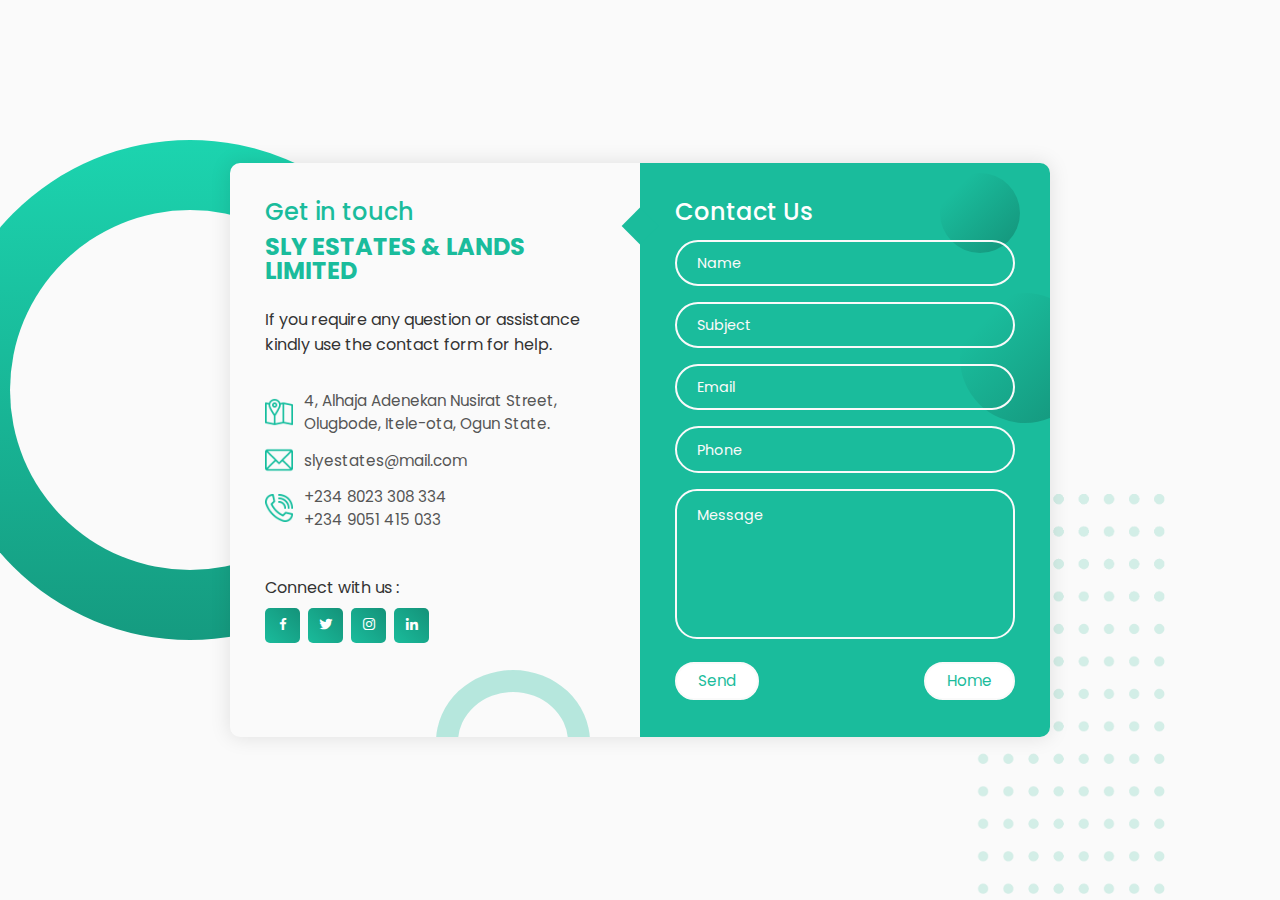
<file: Contact.html>
<!DOCTYPE html>
<html lang="en">
<head>
    <meta charset="UTF-8">
    <meta name="viewport" content="width=device-width, initial-scale=1.0">
    <title>CONTACT FORM</title>
    <link rel="stylesheet" href="contact.css">
    <!-- Box icon Link -->
    <link rel="stylesheet"
  href="https://cdn.jsdelivr.net/npm/boxicons@latest/css/boxicons.min.css">
</head>
<body>



    <div class="container">
        <span class="big-circle"></span>
        <img src="images/shape.png" class="square" alt="">
        <div class="form">
            <div class="contact-info">
                
                <h3 class="title"> Get in touch</h3>
                <h3 class="title" style="font-weight: 700;">SLY ESTATES & LANDS LIMITED</h3>
                <p class="text"> If you require any question or assistance kindly use the contact form for help.
                </p>

                <div class="info">
                    <div class="information">
                        <img src="images/location.png" alt="" class="icon">
                        <p>4, Alhaja Adenekan Nusirat Street, Olugbode, Itele-ota, Ogun State.</p>
                    </div>
                    <div class="information">
                        <img src="images/email.png" alt="" class="icon">
                        <p>slyestates@mail.com</p>
                    </div>
                    <div class="information">
                        <img src="images/phone.png" alt="" class="icon">
                        <p>+234 8023 308 334<br> +234 9051 415 033</p>
                    </div>
                </div>

                <div class="social-media">
                    <p>Connect with us :</p>
                    <div class="social-icon">
                        <a href="">
                            <i class='bx bxl-facebook'></i>
                        </a>
                        <a href="">
                            <i class='bx bxl-twitter'></i>
                        </a>
                        <a href="">
                            <i class='bx bxl-instagram'></i>
                        </a>
                        <a href="">
                            <i class='bx bxl-linkedin'></i>
                        </a>
                    </div>
                </div>
            </div>

            <div class="contact-form">
                <span class="circle one"></span>
                <span class="circle two"></span>

                <form action="https://formspree.io/f/xqkvwzjb" method="POST">
                    <h3 class="title"> Contact Us</h3>
                    <div class="input-container">
                        <input type="text" name="Name" class="input" required>
                        <label for=""> Name</label>
                        <span>Name</span>
                    </div>
                    <div class="input-container">
                        <input type="text" name="Subject" class="input" required>
                        <label for=""> Subject</label>
                        <span>Subject</span>
                    </div>
                    <div class="input-container">
                        <input type="email" name="E-mail" class="input" required>
                        <label for=""> Email</label>
                        <span>Email</span>
                    </div>
                    <div class="input-container">
                        <input type="tel" name="Phone" class="input" required>
                        <label for=""> Phone</label>
                        <span>Phone</span>
                    </div>
                    <div class="input-container textarea">
                        <textarea name="Message" class="input" cols="700" rows="5" required></textarea>
                        <label for=""> Message</label>
                        <span>Message</span>
                    </div>
                    <div class="down">
                    <input type="submit" value="Send" class="btn">
                    <a href="index.html" class="btn" style="text-decoration: none;"> Home</a>
                </div>
                </form>
            </div>
        </div>
    </div>
    


    <script src="javascript.js"></script>

</body>
</html>
</file>
<file: contact.css>
@import url('https://fonts.googleapis.com/css2?family=Poppins:wght@400;500;600;700&display=swap');

*{
    margin: 0;
    padding: 0;
    box-sizing: border-box;
}





body,
input,
textarea{
    font-family: 'Poppins', sans-serif;
}

.container{
    position: relative;
    width: 100%;
    min-height: 100vh;
    padding: 2rem;
    background-color: #fafafa;
    overflow: hidden;
    display: flex;
    justify-content: center;
    align-items: center;
}

.form{
    width: 100%;
    max-width: 820px;
    background-color: #fafafa;
    border-radius: 10px;
    box-shadow: 0 0 20px 1px rgba(0, 0, 0, 0.1);
    z-index: 1000;
    overflow: hidden;
    display: grid;
    grid-template-columns: repeat(2, 1fr);
}

.contact-form{
    background-color: #1abc9c;
    position: relative;
}

.circle{
    width: 100px;
    height: 100px;
    border-radius: 50%;
    background: linear-gradient(135deg, transparent 20%, #149279);
    position: absolute;
}

.circle.one{
    height: 130px;
    width: 130px;
    top: 130px;
    right: -40px;
}

.circle.two{
    height: 80px;
    width: 80px;
    top: 10px;
    right: 30px;
}

.contact-form:before{
content: '';
position: absolute;
width: 26px;
height: 26px;
background-color: #1abc9c;
transform: rotate(45deg);
top: 50px;
left: -13px;
}

form{
    padding: 2.3rem 2.2rem;
    z-index: 10;
    overflow: hidden;
    position: relative;
}

.title{
    color: #fff;
    font-weight: 500;
    font-size: 1.5rem;
    line-height: 1;
    margin-bottom: 0.7rem;
}

.input-container{
    position: relative;
    margin: 1rem 0;
}


.input{
    width: 100%;
    outline: none;
    border: 2px solid #fafafa;
    background: none;
    padding: 0.6rem 1.2rem;
    color: white;
    font-weight: 500;
    font-size: 0.95rem;
    letter-spacing: 0.5px;
    border-radius: 25px;
    transition: 0.3s;
}

textarea.input{
    padding: 0.8rem 1.2rem;
    min-height: 150px;
    border-radius: 22px;
    resize: none;
    overflow-y:auto ;
}

.input-container label{
    position: absolute;
    top: 50%;
    left: 15px;
    transform: translateY(-50%);
    padding: 0 0.4rem;
    color: #fafafa;
    font-size: 0.9rem;
    font-weight: 400;
    pointer-events: none;
    z-index: 1000;
    transition: 0.5s;
}

.input-container.textarea label{
    top: 1rem;
    transform: translateY(0);
}
.btn a{
    padding: 0.4rem 1.3rem;
    background-color: #fff;
    border: 2px solid #fafafa;
    font-size: 0.95rem;
    color: #1abc9c;
    line-height: 1;
    border-radius: 25px;
    outline: none;
    cursor: pointer;
    transition: 0.3s;
    margin: 0;
}
.down{
    display: flex;
    justify-content: space-between;
    align-items: center;
}

.btn{
    padding: 0.6rem 1.3rem;
    background-color: #fff;
    border: 2px solid #fafafa;
    font-size: 0.95rem;
    color: #1abc9c;
    line-height: 1;
    border-radius: 25px;
    outline: none;
    cursor: pointer;
    transition: 0.3s;
    margin: 0;
}

.btn:hover{
    background-color: transparent;
    color: white;
}
.input-container span{
    position: absolute;
    top: 0;
    left: 25px;
    transform: translateY(-50%);
    font-size: 0.8rem;
    padding: 0 0.4rem;
    color: transparent;
    pointer-events: none;
    z-index: 500;
    }

.input-container span::before,
.input-container span::after{
    content: '';
    position: absolute;
    opacity: 0;
    transition: 0.3s;
    width: 10%;
    height: 5px;
    background-color: #1abc9c;
    top: 50%;
    transform: translateY(-50%);
}

.input-container span::before{
    left: 50%;
}
.input-container span::after{
    right: 50%;
}

.input-container.focus label{
    top: 0;
    transform: translateY(-50%);
    left: 25px;
    font-size: 0.8rem;
}

.input-container.focus span::before,
.input-container.focus span::after{
    width: 50%;
    opacity: 1;
}

.icon{
    width: 28px;
}

.contact-info{
    padding: 2.3rem 2.2rem;
    position: relative;
}

.contact-info .title{
    color: #1abc9c;
}

.text{
    color: #333;
    margin: 1.5rem 0 2rem 0;
}

.information{
    display: flex;
    color: #555;
    margin: 0.7rem 0;
    align-items: center;
    font-size: 0.95rem;
}

.icon{
    width: 28px;
    margin-right: 0.7rem;
}

.social-media{
    padding: 2rem 0 0 0;
}

.social-media p{
    color: #333;
}

.social-icon{
    display: flex;
    margin-top: 0.5rem;
}

.social-icon a{
    width: 35px;
    height: 35px;
    border-radius: 5px;
    background: linear-gradient(45deg, #1abc9c, #149279);
    color: #fff;
    text-align: center;
    line-height: 35px;
    margin-right: 0.5rem;
    transition: .3s;
}

.social-icon a:hover{
    transform: scale(1.05);
}

.contact-info::before{
    content: '';
    position: absolute;
    width: 110px;
    height: 100px;
    border:22px solid #1abc9c;
    border-radius: 50%;
    bottom: -77px;
    right: 50px;
    opacity: 0.3;
}

.big-circle{
    position: absolute;
    width: 500px;
    height: 500px;
    border-radius: 50%;
    background: linear-gradient(to bottom, #1cd4af, #159b80);
    bottom: 50%;
    right: 50%;
    transform: translate(-40%, 38%);
}

.big-circle:after{
    content: '';
    position: absolute;
    width: 360px;
    height: 360px;
    background-color: #fafafa;
    border-radius: 50%;
    top: calc(50% - 180px);
    left: calc(50% - 180px);
}

.square{
    position: absolute;
    height: 400px;
    top: 50%;
    left: 50%;
    transform: translate(181%, 11%);
    opacity: 0.2;
}

@media (max-width: 850px){
    .form{
        grid-template-columns: 1fr;
    }
    .contact-info::before{
        bottom: initial;
        top: -75px;
        right: 65px;
        transform: scale(0.95);
    }
    .contact-form:before{
        top: -13px;
        left: initial;
        right: 70px;
    }
    .square{
        transform: translate(140%, 43%);
        height: 350px;
    }
    .big-circle{
        bottom: 75%;
        transform: scale(0.9) translate(-40%, 30%);
        right: 50%;
    }
    .text{
        margin: 1rem 0 1.5rem 0;
    }
    .social-media{
        padding: 1.5rem 0 0 0;
    }
}

@media (max-width:480px){
    .container{
        padding: 1.5rem;
    }
    .contact-info::before{
        display: none;
    }
    .square,
    .big-circle{
        display: none;
    }
    .form,
    .contact-info{
        padding: 1.7rem 1.6rem;
    }
    .text,
    .information,
    .social-media p{
        font-size: 0.8rem;
    }
    .title{
        font-size: 1.5rem;
    }
    
    .icon{
        width: 23px;
    }
    .input{
        padding: 0.45rem 1.2rem;
    }
    .btn{
        padding: 0.45rem 1.2rem;
    }
}
</file>
